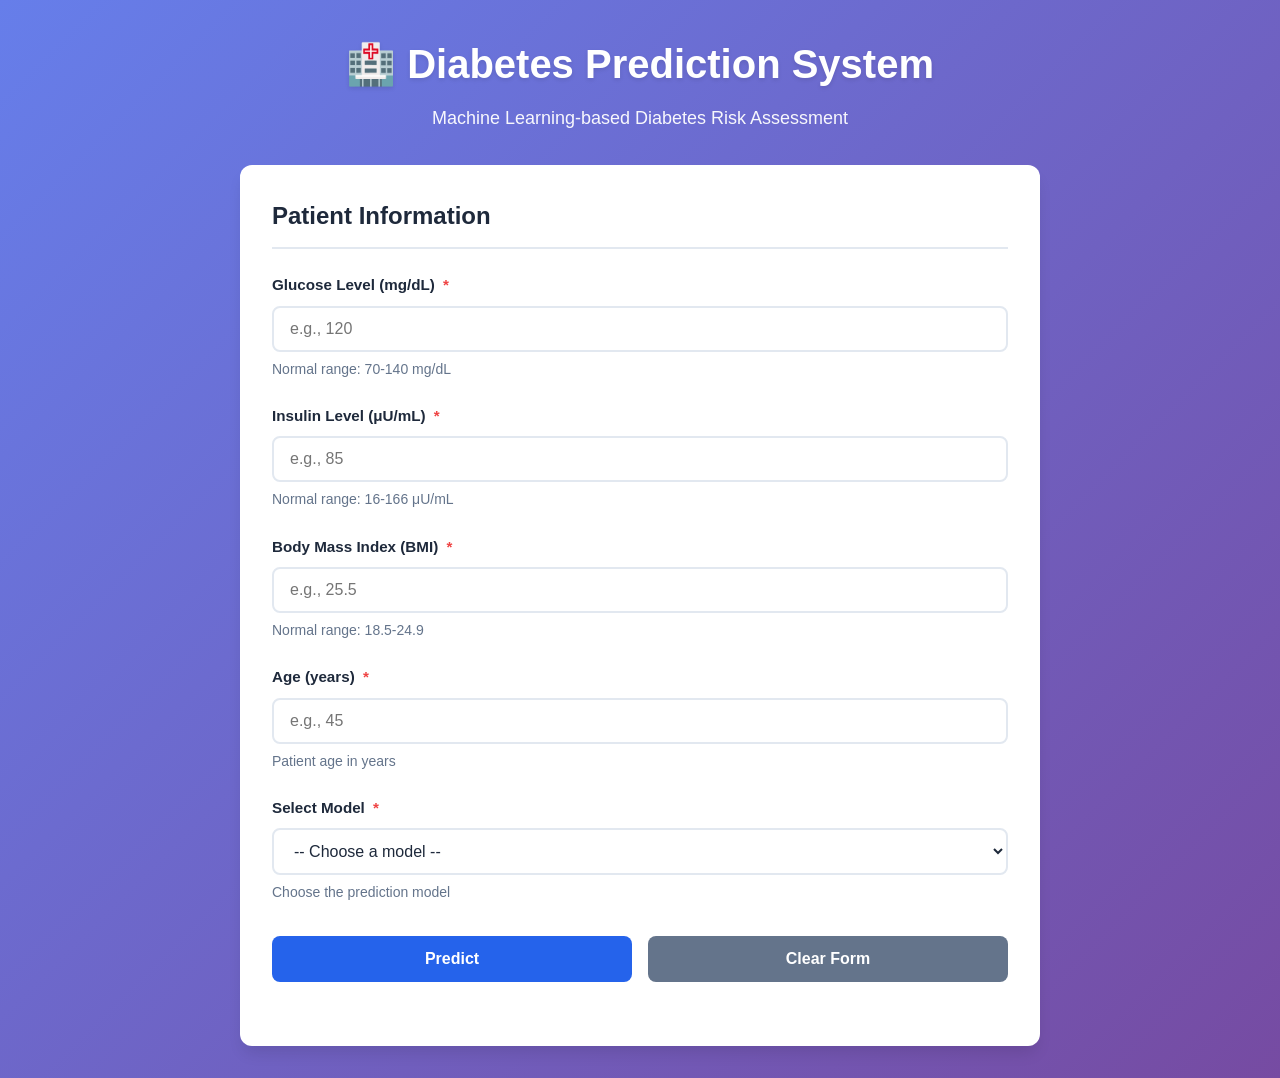
<file: legacy/frontend/index.html>
<!DOCTYPE html>
<html lang="en">
<head>
    <meta charset="UTF-8">
    <meta name="viewport" content="width=device-width, initial-scale=1.0">
    <title>Diabetes Prediction System</title>
    <link rel="stylesheet" href="style.css">
</head>
<body>
    <div class="container">
        <header>
            <h1>🏥 Diabetes Prediction System</h1>
            <p class="subtitle">Machine Learning-based Diabetes Risk Assessment</p>
        </header>

        <main>
            <form id="predictionForm" class="prediction-form">
                <div class="form-section">
                    <h2>Patient Information</h2>
                    
                    <div class="form-group">
                        <label for="glucose">
                            Glucose Level (mg/dL)
                            <span class="required">*</span>
                        </label>
                        <input 
                            type="number" 
                            id="glucose" 
                            name="glucose" 
                            min="0" 
                            max="300" 
                            step="0.1" 
                            required
                            placeholder="e.g., 120"
                        >
                        <small class="help-text">Normal range: 70-140 mg/dL</small>
                    </div>

                    <div class="form-group">
                        <label for="insulin">
                            Insulin Level (μU/mL)
                            <span class="required">*</span>
                        </label>
                        <input 
                            type="number" 
                            id="insulin" 
                            name="insulin" 
                            min="0" 
                            max="1000" 
                            step="0.1" 
                            required
                            placeholder="e.g., 85"
                        >
                        <small class="help-text">Normal range: 16-166 μU/mL</small>
                    </div>

                    <div class="form-group">
                        <label for="bmi">
                            Body Mass Index (BMI)
                            <span class="required">*</span>
                        </label>
                        <input 
                            type="number" 
                            id="bmi" 
                            name="bmi" 
                            min="10" 
                            max="70" 
                            step="0.1" 
                            required
                            placeholder="e.g., 25.5"
                        >
                        <small class="help-text">Normal range: 18.5-24.9</small>
                    </div>

                    <div class="form-group">
                        <label for="age">
                            Age (years)
                            <span class="required">*</span>
                        </label>
                        <input 
                            type="number" 
                            id="age" 
                            name="age" 
                            min="1" 
                            max="120" 
                            step="1" 
                            required
                            placeholder="e.g., 45"
                        >
                        <small class="help-text">Patient age in years</small>
                    </div>

                    <div class="form-group">
                        <label for="model">
                            Select Model
                            <span class="required">*</span>
                        </label>
                        <select id="model" name="model" required>
                            <option value="">-- Choose a model --</option>
                            <option value="mlp">MLP (Multilayer Perceptron)</option>
                            <option value="naive_bayes">Naive Bayes</option>
                        </select>
                        <small class="help-text">Choose the prediction model</small>
                    </div>
                </div>

                <div class="form-actions">
                    <button type="submit" id="predictBtn" class="btn btn-primary">
                        <span class="btn-text">Predict</span>
                        <span class="spinner" style="display: none;"></span>
                    </button>
                    <button type="reset" class="btn btn-secondary">Clear Form</button>
                </div>
            </form>

            <!-- Error Message Area -->
            <div id="errorMessage" class="message error-message" style="display: none;">
                <div class="message-icon">⚠️</div>
                <div class="message-content">
                    <strong>Error</strong>
                    <p id="errorText"></p>
                </div>
            </div>

            <!-- Result Display Area -->
            <div id="resultArea" class="result-area" style="display: none;">
                <div class="result-card">
                    <div class="result-icon" id="resultIcon"></div>
                    <h2 id="resultTitle"></h2>
                    <p class="result-message" id="resultMessage"></p>
                    
                    <div class="result-details">
                        <div class="detail-item">
                            <span class="detail-label">Prediction:</span>
                            <span class="detail-value" id="predictionValue"></span>
                        </div>
                        <div class="detail-item">
                            <span class="detail-label">Confidence:</span>
                            <span class="detail-value" id="probabilityValue"></span>
                        </div>
                        <div class="detail-item">
                            <span class="detail-label">Model Used:</span>
                            <span class="detail-value" id="modelUsed"></span>
                        </div>
                    </div>

                    <div class="result-disclaimer">
                        <strong>⚕️ Medical Disclaimer:</strong>
                        <p>This prediction is for educational purposes only and should not be used as a substitute for professional medical advice, diagnosis, or treatment. Always consult with a qualified healthcare provider.</p>
                    </div>
                </div>
            </div>
        </main>

    </div>

    <script src="app.js"></script>
</body>
</html>
</file>
<file: legacy/frontend/style.css>
/* Reset and Base Styles */
* {
    margin: 0;
    padding: 0;
    box-sizing: border-box;
}

:root {
    --primary-color: #2563eb;
    --primary-hover: #1d4ed8;
    --secondary-color: #64748b;
    --success-color: #10b981;
    --danger-color: #ef4444;
    --warning-color: #f59e0b;
    --background: #f8fafc;
    --surface: #ffffff;
    --text-primary: #1e293b;
    --text-secondary: #64748b;
    --border-color: #e2e8f0;
    --shadow-sm: 0 1px 2px 0 rgba(0, 0, 0, 0.05);
    --shadow-md: 0 4px 6px -1px rgba(0, 0, 0, 0.1);
    --shadow-lg: 0 10px 15px -3px rgba(0, 0, 0, 0.1);
    --radius-sm: 0.375rem;
    --radius-md: 0.5rem;
    --radius-lg: 0.75rem;
}

body {
    font-family: -apple-system, BlinkMacSystemFont, 'Segoe UI', Roboto, 'Helvetica Neue', Arial, sans-serif;
    background: linear-gradient(135deg, #667eea 0%, #764ba2 100%);
    min-height: 100vh;
    color: var(--text-primary);
    line-height: 1.6;
    padding: 2rem 1rem;
}

.container {
    max-width: 800px;
    margin: 0 auto;
}

/* Header Styles */
header {
    text-align: center;
    margin-bottom: 2rem;
    color: white;
}

header h1 {
    font-size: 2.5rem;
    font-weight: 700;
    margin-bottom: 0.5rem;
    text-shadow: 0 2px 4px rgba(0, 0, 0, 0.1);
}

.subtitle {
    font-size: 1.125rem;
    opacity: 0.95;
    font-weight: 300;
}

/* Main Content */
main {
    background: var(--surface);
    border-radius: var(--radius-lg);
    box-shadow: var(--shadow-lg);
    padding: 2rem;
}

/* Form Styles */
.prediction-form {
    margin-bottom: 2rem;
}

.form-section h2 {
    font-size: 1.5rem;
    color: var(--text-primary);
    margin-bottom: 1.5rem;
    padding-bottom: 0.75rem;
    border-bottom: 2px solid var(--border-color);
}

.form-group {
    margin-bottom: 1.5rem;
}

.form-group label {
    display: block;
    font-weight: 600;
    color: var(--text-primary);
    margin-bottom: 0.5rem;
    font-size: 0.95rem;
}

.required {
    color: var(--danger-color);
    margin-left: 0.25rem;
}

.form-group input,
.form-group select {
    width: 100%;
    padding: 0.75rem 1rem;
    border: 2px solid var(--border-color);
    border-radius: var(--radius-md);
    font-size: 1rem;
    transition: all 0.2s ease;
    background: var(--surface);
    color: var(--text-primary);
}

.form-group input:focus,
.form-group select:focus {
    outline: none;
    border-color: var(--primary-color);
    box-shadow: 0 0 0 3px rgba(37, 99, 235, 0.1);
}

.form-group input.invalid {
    border-color: var(--danger-color);
}

.form-group input.invalid:focus {
    box-shadow: 0 0 0 3px rgba(239, 68, 68, 0.1);
}

.help-text {
    display: block;
    margin-top: 0.375rem;
    font-size: 0.875rem;
    color: var(--text-secondary);
}

/* Button Styles */
.form-actions {
    display: flex;
    gap: 1rem;
    margin-top: 2rem;
}

.btn {
    flex: 1;
    padding: 0.875rem 1.5rem;
    border: none;
    border-radius: var(--radius-md);
    font-size: 1rem;
    font-weight: 600;
    cursor: pointer;
    transition: all 0.2s ease;
    display: flex;
    align-items: center;
    justify-content: center;
    gap: 0.5rem;
}

.btn-primary {
    background: var(--primary-color);
    color: white;
}

.btn-primary:hover:not(:disabled) {
    background: var(--primary-hover);
    transform: translateY(-1px);
    box-shadow: var(--shadow-md);
}

.btn-primary:disabled {
    opacity: 0.6;
    cursor: not-allowed;
}

.btn-secondary {
    background: var(--secondary-color);
    color: white;
}

.btn-secondary:hover {
    background: #475569;
    transform: translateY(-1px);
    box-shadow: var(--shadow-md);
}

/* Loading Spinner */
.spinner {
    width: 16px;
    height: 16px;
    border: 2px solid rgba(255, 255, 255, 0.3);
    border-top-color: white;
    border-radius: 50%;
    animation: spin 0.6s linear infinite;
}

@keyframes spin {
    to { transform: rotate(360deg); }
}

/* Message Styles */
.message {
    display: flex;
    align-items: flex-start;
    gap: 1rem;
    padding: 1rem 1.25rem;
    border-radius: var(--radius-md);
    margin-bottom: 1.5rem;
    animation: slideIn 0.3s ease;
}

@keyframes slideIn {
    from {
        opacity: 0;
        transform: translateY(-10px);
    }
    to {
        opacity: 1;
        transform: translateY(0);
    }
}

.error-message {
    background: #fef2f2;
    border: 1px solid #fecaca;
    color: #991b1b;
}

.message-icon {
    font-size: 1.5rem;
    flex-shrink: 0;
}

.message-content {
    flex: 1;
}

.message-content strong {
    display: block;
    margin-bottom: 0.25rem;
    font-size: 1rem;
}

.message-content p {
    margin: 0;
    font-size: 0.95rem;
}

/* Result Area Styles */
.result-area {
    animation: fadeIn 0.4s ease;
}

@keyframes fadeIn {
    from {
        opacity: 0;
        transform: scale(0.95);
    }
    to {
        opacity: 1;
        transform: scale(1);
    }
}

.result-card {
    padding: 2rem;
    border-radius: var(--radius-lg);
    text-align: center;
}

.result-positive {
    background: linear-gradient(135deg, #fef2f2 0%, #fee2e2 100%);
    border: 2px solid #fecaca;
}

.result-negative {
    background: linear-gradient(135deg, #f0fdf4 0%, #dcfce7 100%);
    border: 2px solid #bbf7d0;
}

.result-icon {
    font-size: 4rem;
    margin-bottom: 1rem;
}

.result-card h2 {
    font-size: 1.75rem;
    margin-bottom: 0.75rem;
}

.result-positive h2 {
    color: var(--danger-color);
}

.result-negative h2 {
    color: var(--success-color);
}

.result-message {
    font-size: 1.05rem;
    color: var(--text-secondary);
    margin-bottom: 2rem;
    line-height: 1.6;
}

.result-details {
    background: white;
    border-radius: var(--radius-md);
    padding: 1.5rem;
    margin-bottom: 1.5rem;
    box-shadow: var(--shadow-sm);
}

.detail-item {
    display: flex;
    justify-content: space-between;
    align-items: center;
    padding: 0.75rem 0;
    border-bottom: 1px solid var(--border-color);
}

.detail-item:last-child {
    border-bottom: none;
}

.detail-label {
    font-weight: 600;
    color: var(--text-secondary);
    font-size: 0.95rem;
}

.detail-value {
    font-weight: 700;
    color: var(--text-primary);
    font-size: 1rem;
}

.result-disclaimer {
    background: #fffbeb;
    border: 1px solid #fde68a;
    border-radius: var(--radius-md);
    padding: 1rem;
    text-align: left;
    font-size: 0.875rem;
    color: #78350f;
}

.result-disclaimer strong {
    display: block;
    margin-bottom: 0.5rem;
    font-size: 0.95rem;
}

.result-disclaimer p {
    margin: 0;
    line-height: 1.5;
}

/* Footer */
footer {
    text-align: center;
    margin-top: 2rem;
    color: white;
    font-size: 0.875rem;
    opacity: 0.9;
}

/* Responsive Design */
@media (max-width: 768px) {
    body {
        padding: 1rem 0.5rem;
    }

    header h1 {
        font-size: 2rem;
    }

    .subtitle {
        font-size: 1rem;
    }

    main {
        padding: 1.5rem;
    }

    .form-actions {
        flex-direction: column;
    }

    .btn {
        width: 100%;
    }

    .result-icon {
        font-size: 3rem;
    }

    .result-card h2 {
        font-size: 1.5rem;
    }

    .detail-item {
        flex-direction: column;
        align-items: flex-start;
        gap: 0.25rem;
    }
}

@media (max-width: 480px) {
    header h1 {
        font-size: 1.75rem;
    }

    main {
        padding: 1rem;
    }

    .form-section h2 {
        font-size: 1.25rem;
    }

    .result-card {
        padding: 1.5rem;
    }
}

/* Print Styles */
@media print {
    body {
        background: white;
        padding: 0;
    }

    .prediction-form,
    .form-actions,
    footer {
        display: none;
    }

    .result-area {
        display: block !important;
    }
}
</file>
